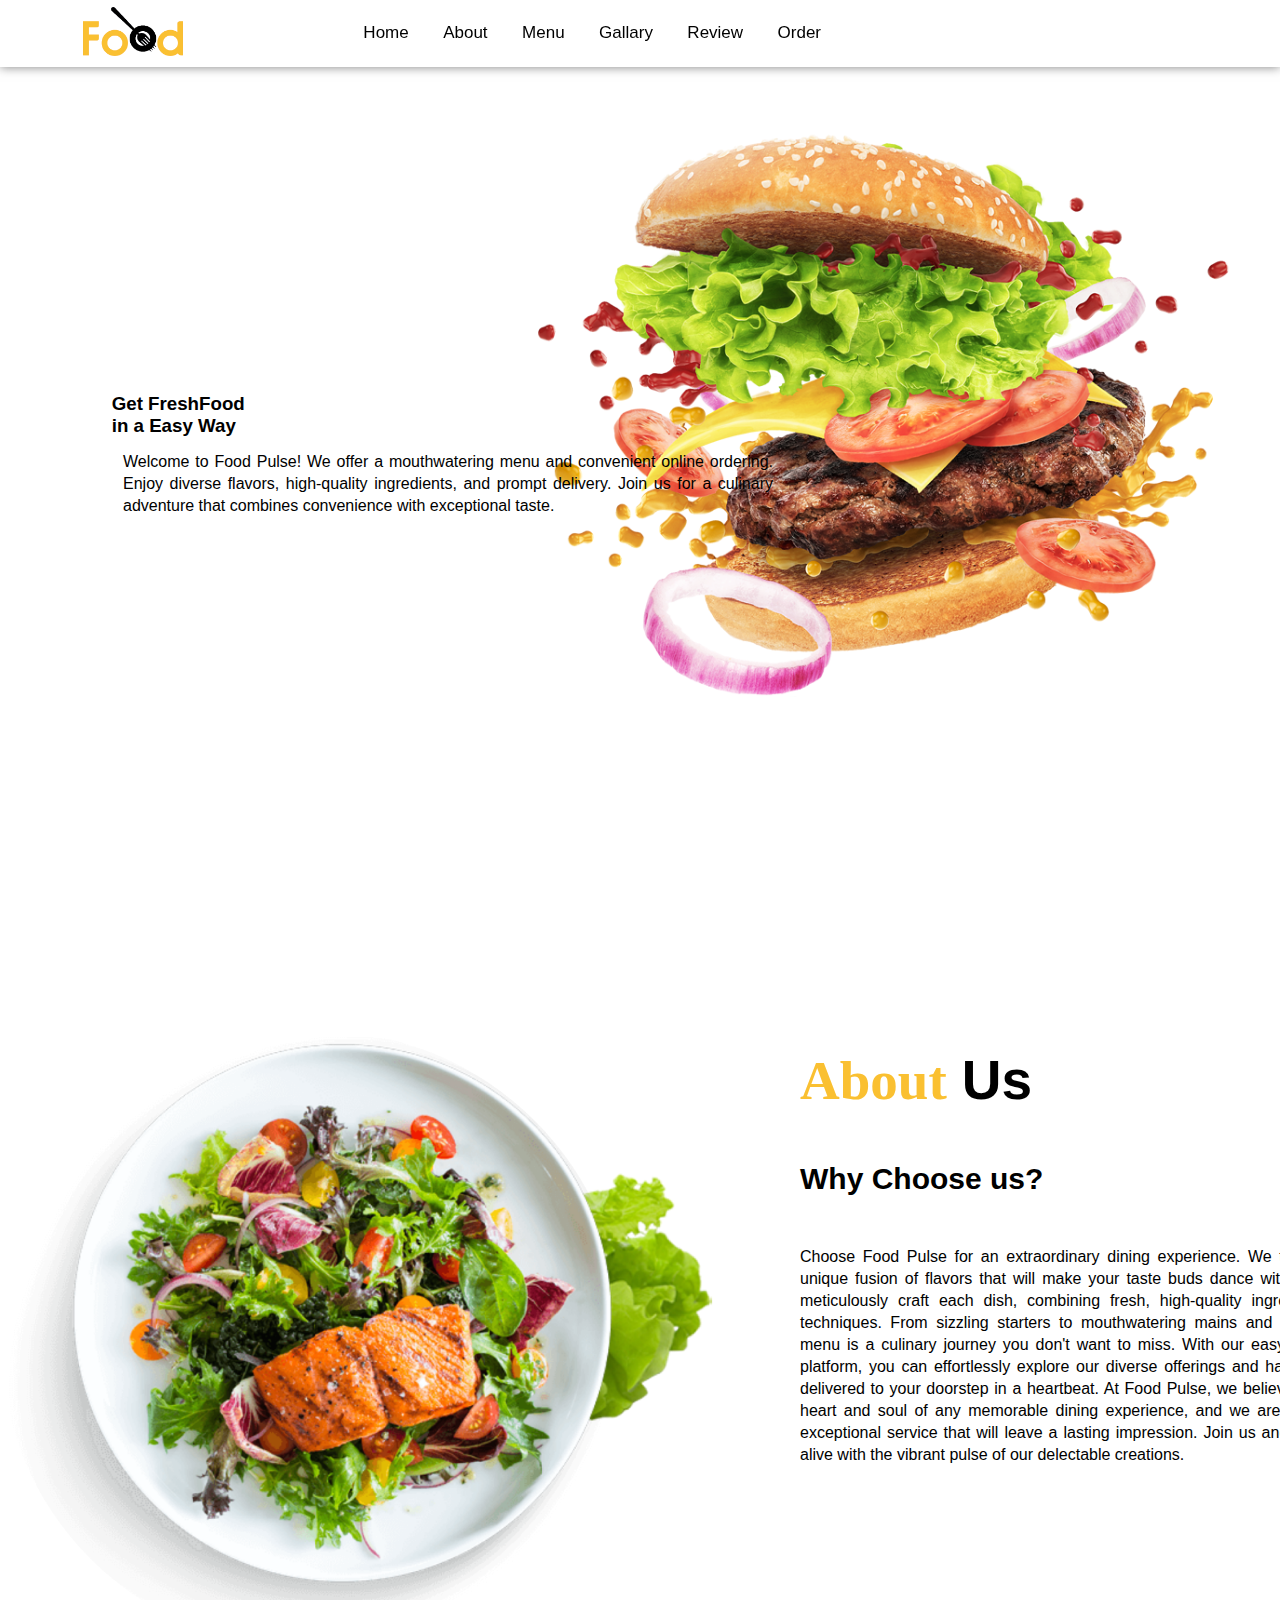
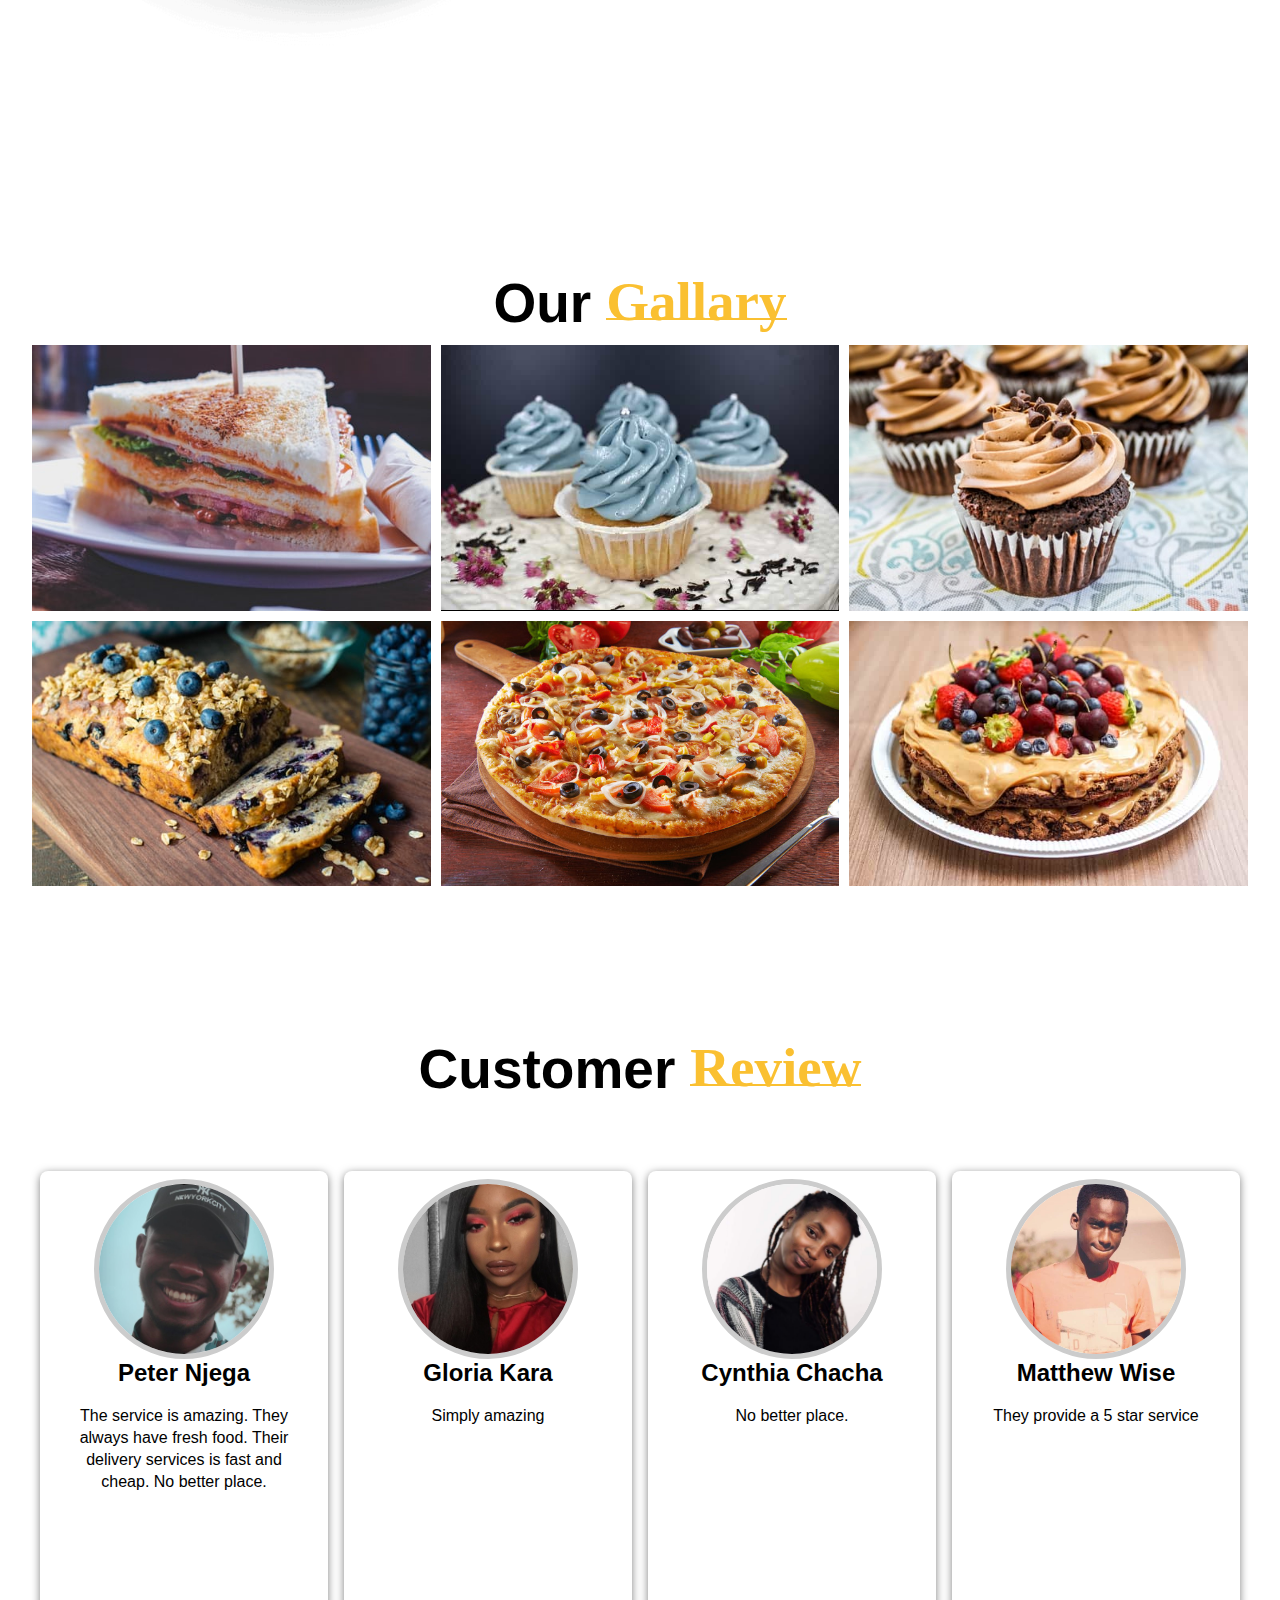
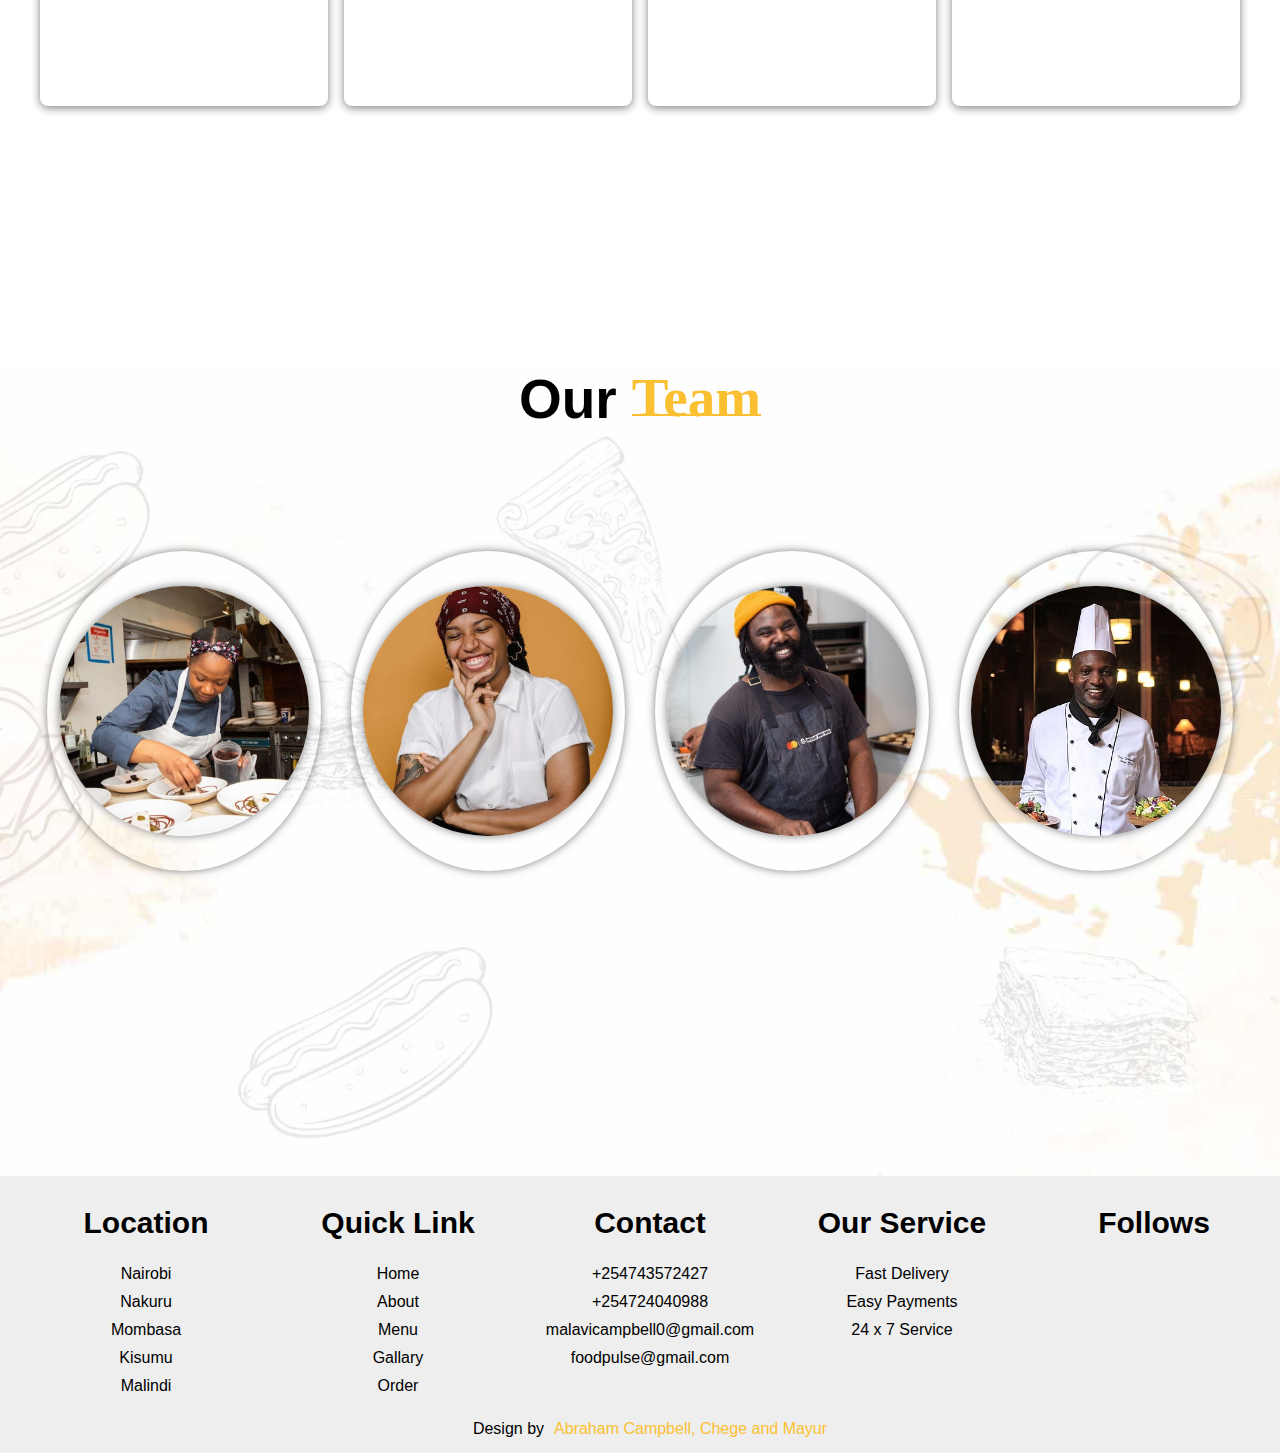
<file: Food Website/index.html>
<!DOCTYPE html>
<html lang="en">

<head>
    <meta charset="UTF-8">
    <meta http-equiv="X-UA-Compatible" content="IE=edge">
    <meta name="viewport" content="width=device-width, initial-scale=1.0">
    <title>Food Pulse Resturant</title>
    <link rel="stylesheet" href="style.css">
    <link rel="stylesheet" href="https://cdnjs.cloudflare.com/ajax/libs/font-awesome/6.1.1/css/all.min.css"
        integrity="sha512-KfkfwYDsLkIlwQp6LFnl8zNdLGxu9YAA1QvwINks4PhcElQSvqcyVLLD9aMhXd13uQjoXtEKNosOWaZqXgel0g=="
        crossorigin="anonymous" referrerpolicy="no-referrer" />
</head>

<body>

    <section id="Home">
        <nav>
            <div class="logo">
                <img src="image/logo.png">
            </div>

            <ul class="nav-links">
                <li><a href="#Home">Home</a></li>
                <li><a href="#About">About</a></li>
                <li><a href="menu.html">Menu</a></li>
                <li><a href="#Gallary">Gallary</a></li>
                <li><a href="#Review">Review</a></li>
                <li><a href="order.html">Order</a></li>
            </ul>

            <div class="icon">
                <i class="fa-solid fa-magnifying-glass"></i>
                <i class="fa-solid fa-heart"></i>
                <i class="fa-solid fa-cart-shopping"></i>
            </div>

            <div class="burger">
                <div></div>
                <div></div>
                <div></div>
            </div>

        </nav>

        <div class="main">

            <div class="men_text">
                <h3>Get Fresh<span>Food</span><br>in a Easy Way</h3>
            </div>

            <div class="main_image">
                <img src="image/main_img.png">
            </div>

        </div>

        <p>
            Welcome to Food Pulse! We offer a mouthwatering menu and convenient online ordering. Enjoy diverse flavors,
            high-quality ingredients, and prompt delivery. Join us for a culinary adventure that combines convenience
            with exceptional taste.
        </p>


    </section>



    <!--About-->

    <div class="about" id="About">
        <div class="about_main">

            <div class="image">
                <img src="image/Food-Plate.png">
            </div>

            <div class="about_text">
                <h1><span>About</span>Us</h1>
                <h3>Why Choose us?</h3>
                <p>
                    Choose Food Pulse for an extraordinary dining experience.
                    We take pride in offering a unique fusion of flavors that will make your taste buds dance with joy.
                    Our expert chefs meticulously craft each dish, combining fresh, high-quality ingredients with
                    innovative techniques.
                    From sizzling starters to mouthwatering mains and heavenly desserts, our menu is a culinary journey
                    you don't want to miss.
                    With our easy-to-use online ordering platform, you can effortlessly explore our diverse offerings
                    and have your favorite dishes delivered to your doorstep in a heartbeat.
                    At Food Pulse, we believe that great food is the heart and soul of any memorable dining experience,
                    and we are dedicated to providing exceptional service that will leave a lasting impression.
                    Join us and let your senses come alive with the vibrant pulse of our delectable creations.
                </p>
            </div>

        </div>

      
    </div>



    <!--Menu-->

    




    <!--Gallary-->

   

    <div class="gallary" id="Gallary">
        <h1>Our<span>Gallary</span></h1>

        <div class="gallary_image_box">
            <div class="gallary_image">
                <img src="image/gallary_1.jpg">

                <h3>Food</h3>
                <p>
                    1
                </p>
                <a href="#" class="gallary_btn">Order Now</a>
            </div>

            <div class="gallary_image">
                <img src="image/gallary_2.jpg">

                <h3>Food</h3>
                <p>
                    2
                </p>
                <a href="#" class="gallary_btn">Order Now</a>
            </div>

            <div class="gallary_image">
                <img src="image/gallary_3.jpg">

                <h3>Food</h3>
                <p>
                    3
                </p>
                <a href="#" class="gallary_btn">Order Now</a>
            </div>

            <div class="gallary_image">
                <img src="image/gallary_4.jpg">

                <h3>Food</h3>
                <p>
                    4
                </p>
                <a href="#" class="gallary_btn">Order Now</a>
            </div>

            <div class="gallary_image">
                <img src="image/gallary_5.jpg">

                <h3>Food</h3>
                <p>
                    5
                </p>
                <a href="#" class="gallary_btn">Order Now</a>
            </div>

            <div class="gallary_image">
                <img src="image/gallary_6.jpg">

                <h3>Food</h3>
                <p>
                    6
                </p>
                <a href="#" class="gallary_btn">Order Now</a>
            </div>

        </div>

    </div>




    <!--Review-->

    <div class="review" id="Review">
        <h1>Customer<span>Review</span></h1>

        <div class="review_box">
            <div class="review_card">

                <div class="review_profile">
                    <img src="image/customer review.jpg">
                </div>

                <div class="review_text">
                    <h2 class="name">Peter Njega</h2>

                    <div class="review_icon">
                        <i class="fa-solid fa-star"></i>
                        <i class="fa-solid fa-star"></i>
                        <i class="fa-solid fa-star"></i>
                        <i class="fa-solid fa-star"></i>
                        <i class="fa-solid fa-star-half-stroke"></i>
                    </div>

                    <div class="review_social">
                        <i class="fa-brands fa-facebook-f"></i>
                        <i class="fa-brands fa-instagram"></i>
                        <i class="fa-brands fa-twitter"></i>
                        <i class="fa-brands fa-linkedin-in"></i>
                    </div>

                    <p>
                        The service is amazing. They always have fresh food. Their delivery services is fast and cheap. 
                        No better place.
                    </p>

                </div>

            </div>

            <div class="review_card">

                <div class="review_profile">
                    <img src="image/customer review2.jpg">
                </div>

                <div class="review_text">
                    <h2 class="name">Gloria Kara</h2>

                    <div class="review_icon">
                        <i class="fa-solid fa-star"></i>
                        <i class="fa-solid fa-star"></i>
                        <i class="fa-solid fa-star"></i>
                        <i class="fa-solid fa-star"></i>
                        <i class="fa-solid fa-star-half-stroke"></i>
                    </div>

                    <div class="review_social">
                        <i class="fa-brands fa-facebook-f"></i>
                        <i class="fa-brands fa-instagram"></i>
                        <i class="fa-brands fa-twitter"></i>
                        <i class="fa-brands fa-linkedin-in"></i>
                    </div>

                    <p>
                        Simply amazing
                    </p>

                </div>

            </div>

            <div class="review_card">

                <div class="review_profile">
                    <img src="image/customer review3.jpg">
                </div>

                <div class="review_text">
                    <h2 class="name">Cynthia Chacha</h2>

                    <div class="review_icon">
                        <i class="fa-solid fa-star"></i>
                        <i class="fa-solid fa-star"></i>
                        <i class="fa-solid fa-star"></i>
                        <i class="fa-solid fa-star"></i>
                        <i class="fa-solid fa-star-half-stroke"></i>
                    </div>

                    <div class="review_social">
                        <i class="fa-brands fa-facebook-f"></i>
                        <i class="fa-brands fa-instagram"></i>
                        <i class="fa-brands fa-twitter"></i>
                        <i class="fa-brands fa-linkedin-in"></i>
                    </div>

                    <p>
                       No better place.
                    </p>

                </div>

            </div>

            <div class="review_card">

                <div class="review_profile">
                    <img src="image/customer review4.jpg">
                </div>

                <div class="review_text">
                    <h2 class="name">Matthew Wise</h2>

                    <div class="review_icon">
                        <i class="fa-solid fa-star"></i>
                        <i class="fa-solid fa-star"></i>
                        <i class="fa-solid fa-star"></i>
                        <i class="fa-solid fa-star"></i>
                        <i class="fa-solid fa-star-half-stroke"></i>
                    </div>

                    <div class="review_social">
                        <i class="fa-brands fa-facebook-f"></i>
                        <i class="fa-brands fa-instagram"></i>
                        <i class="fa-brands fa-twitter"></i>
                        <i class="fa-brands fa-linkedin-in"></i>
                    </div>

                    <p>
                        They provide a 5 star service
                    </p>

                </div>

            </div>

        </div>

    </div>

    



    <!--Order-->

    



    <!--Team-->

    <div class="team">
        <h1>Our<span>Team</span></h1>

        <div class="team_box">
            <div class="profile">
                <img src="image/chef1.jpg">

                <div class="info">
                    <h2 class="name">Chef</h2>
                    <p class="bio">1</p>

                    <div class="team_icon">
                        <i class="fa-brands fa-facebook-f"></i>
                        <i class="fa-brands fa-twitter"></i>
                        <i class="fa-brands fa-instagram"></i>
                    </div>

                </div>

            </div>

            <div class="profile">
                <img src="image/chef2.jpg">

                <div class="info">
                    <h2 class="name">Chef</h2>
                    <p class="bio">2.</p>

                    <div class="team_icon">
                        <i class="fa-brands fa-facebook-f"></i>
                        <i class="fa-brands fa-twitter"></i>
                        <i class="fa-brands fa-instagram"></i>
                    </div>

                </div>

            </div>

            <div class="profile">
                <img src="image/chef3.jpg">

                <div class="info">
                    <h2 class="name">Chege Frantez</h2>
                    <p class="bio">3</p>

                    <div class="team_icon">
                        <i class="fa-brands fa-facebook-f"></i>
                        <a href="https://twitter.com/FrantezChege" target="_blank">
                            <i class="fa-brands fa-twitter"></i>
                        </a>
                        
                        <i class="fa-brands fa-instagram"></i>
                    </div>

                </div>

            </div>

            <div class="profile">
                <img src="image/chef4.jpg">

                <div class="info">
                    <h2 class="name">Chef</h2>
                    <p class="bio">4</p>

                    <div class="team_icon">
                        <i class="fa-brands fa-facebook-f"></i>
                        <i class="fa-brands fa-twitter"></i>
                        <i class="fa-brands fa-instagram"></i>
                    </div>

                </div>

            </div>

        </div>

    </div>



    <!--Footer-->

    <footer>
        <div class="footer_main">

            <div class="footer_tag">
                <h2>Location</h2>
                <p>Nairobi</p>
                <p>Nakuru</p>
                <p>Mombasa</p>
                <p>Kisumu</p>
                <p>Malindi</p>
            </div>

            <div class="footer_tag">
                <h2>Quick Link</h2>
                <p>Home</p>
                <p>About</p>
                <p>Menu</p>
                <p>Gallary</p>
                <p>Order</p>
            </div>

            <div class="footer_tag">
                <h2>Contact</h2>
                <p>+254743572427</p>
                <p>+254724040988</p>
                <p>malavicampbell0@gmail.com</p>
                <p>foodpulse@gmail.com</p>
            </div>

            <div class="footer_tag">
                <h2>Our Service</h2>
                <p>Fast Delivery</p>
                <p>Easy Payments</p>
                <p>24 x 7 Service</p>
            </div>

            <div class="footer_tag">
                <h2>Follows</h2>
                <i class="fa-brands fa-facebook-f"></i>
                <i class="fa-brands fa-twitter"></i>
                <i class="fa-brands fa-instagram"></i>
                <i class="fa-brands fa-linkedin-in"></i>
            </div>

        </div>

        <p class="end">Design by<span><i class="fa-solid fa-face-grin"></i> Abraham Campbell, Chege and Mayur</span></p>

    </footer>




</body>

</html>
</file>
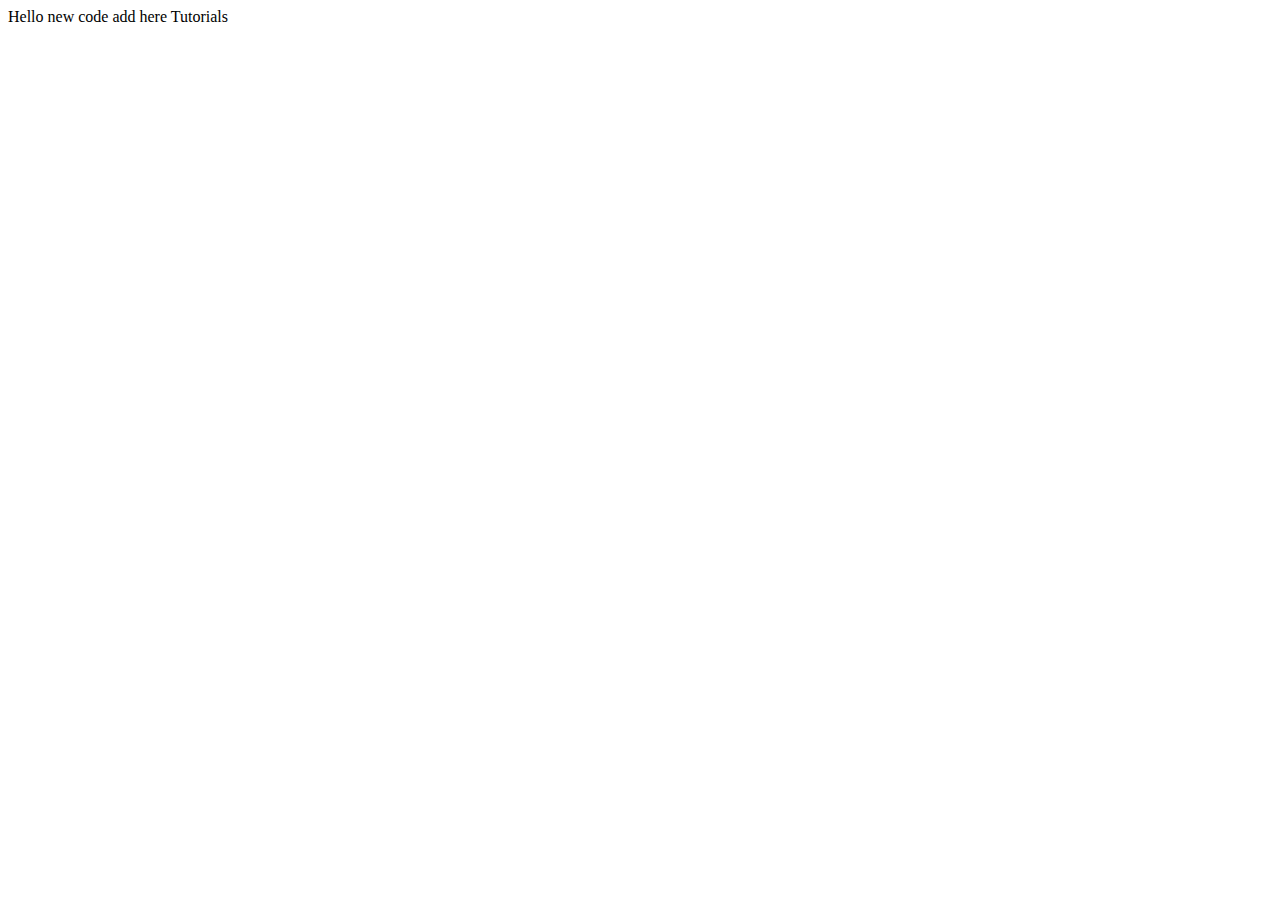
<file: index2.html>
<!DOCTYPE html>
<html lang="en">
<head>
    <meta charset="UTF-8">
    <meta name="viewport" content="width=device-width, initial-scale=1.0">
    <title>Document</title>
</head>
<body>
    Hello new code add here
    Tutorials
</body>
</html>
</file>
<file: Food Website/style.css>
*{
    margin: 0;
    padding: 0;
    box-sizing: border-box;
    font-family: sans-serif;
}

html{
    scroll-behavior: smooth;
}

section{
    width: 100%;
    height: 100vh;
}

section nav{
    display: flex;
    justify-content: space-around;
    align-items: center;
    position: fixed;
    right: 0;
    left: 0;
    background: white;
    box-shadow: 0 0 10px rgba(0,0,0,0.5);
    z-index: 1000;
}

section nav .logo img{
    width: 100px;
    cursor: pointer;
    margin: 7px 0;
}

section nav ul{
    list-style: none;
}

section nav ul li{
    display: inline-block;
    margin: 0 15px;
}

section nav ul li a{
    text-decoration: none;
    color: #000;
    font-weight: 500;
    font-size: 17px;
    transition: 0.1s;
}

section nav ul li a::after{
    content: '';
    width: 0;
    height: 2px;
    background: #fac031;
    display: block;
    transition: 0.2s linear;
}

section nav ul li a:hover::after{
    width: 100%;
}

section nav ul li a:hover{
    color: #fac031;
}

section nav .icon i{
    font-size: 18px;
    color: #000;
    margin: 0 5px;
    cursor: pointer;
    transition: 0.3s;
}

section nav .icon i:hover{
    color: #fac031;
}

section .main{
    display: flex;
    align-items: center;
    justify-content: space-around;
    position: relative;
    top: 130px;
}

section .main .men_text h1{
    font-size: 60px;
    position: relative;
    top: -90px;
    left: 20px;
}

section .main .men_text h1 span{
    margin-left: 15px;
    color: #fac031;
    font-family: mv boli;
    line-height: 22px;
    font-size: 70px;
}

section .main .main_image img{
    width: 700px;
    position: relative;
    left: 70px;
}

section p{
    width: 650px;
    text-align: justify;
    position: relative;
    left: 123px;
    bottom: 120px;
    line-height: 22px;
}

section .main_btn{
    background: #fac031;
    position: relative;
    left: 123px;
    bottom: 30px;
    width: 150px;
    cursor: pointer;
    padding: 12px 25px;
}

section .main_btn a{
    color: #fff;
    margin-right: 5px;
    text-decoration: none;
}

section .main_btn i{
    color: #fff;
    transition: 0.3s;
}

section .main_btn:hover i{
    transform: translateX(7px);
}
@media (max-width: 600px) {
    section .main {
        flex-direction: column;
        align-items: center;
    }

    .about .about_main {
        flex-direction: column;
        align-items: center;
    }

    .review .review_box {
        flex-direction: column;
        align-items: center;
    }

    .team .team_box {
        flex-direction: column;
        align-items: center;
    }
}




/*About*/

.about{
    width: 100%;
    height: 100vh;
    padding: 70px 0;
}

.about .about_main{
    display: flex;
    align-items: center;
    justify-content: space-around;
}

.about .about_main .image img{
    width: 800px;
    position: relative;
    top: 60px;
}

.about .about_main .about_text h1 span{
    color: #fac031;
    margin-right: 15px;
    font-family: mv boli;
}

.about .about_main .about_text h1{
    font-size: 55px;
    position: relative;
    bottom: 50px;
}

.about .about_main .about_text h3{
    font-size: 30px;
    margin: 0 0 50px 0;
}

.about .about_main .about_text p{
    width: 650px;
    text-align: justify;
    margin-right: 30px;
    line-height: 22px;
}

.about .about_btn{
    background: #fac031;
    padding: 12px 25px;
    text-decoration: none;
    color: #fff;
    position: relative;
    left: 55%;
    bottom: 30px;
}



/*Menu*/

.menu{
    width: 100%;
    padding: 70px 0;
}

.menu h1{
    font-size: 55px;
    display: flex;
    align-items: center;
    justify-content: center;
    margin-bottom: 30px;
}

.menu h1 span{
    color: #fac031;
    margin-left: 15px;
    font-family: mv boli;
}

.menu h1 span::after{
    content: '';
    width: 100%;
    height: 2px;
    background: #fac031;
    display: block;
    position: relative;
    bottom: 15px;
}

.menu .menu_box{
    width: 95%;
    margin: 0 auto;
    display: grid;
    grid-template-columns: 1fr 1fr 1fr 1fr;
    grid-gap: 15px;
}

.menu .menu_box .menu_card{
    width: 325px;
    height: 480px;
    padding-top: 10px;
    margin-bottom: 20px;
    box-shadow: 0 0 10px rgba(0,0,0,0.2);
}

.menu .menu_box .menu_card .menu_image{
    width: 300px;
    height: 245px;
    margin: 0 auto;
    overflow: hidden;
}

.menu .menu_box .menu_card .menu_image img{
    width: 100%;
    height: 100%;
    object-fit: cover;
    object-position: center;
    transition: 0.3s;
}

.menu .menu_box .menu_card .menu_image:hover img{
    transform: scale(1.1);
}

.menu .menu_box .menu_card .small_card{
    width: 45px;
    height: 45px;
    float: right;
    position: relative;
    top: -240px;
    right: -8px;
    opacity: 0;
    border-radius: 7px;
    transition: 0.3s;
}

.menu .menu_box .menu_card:hover .small_card{
    position: relative;
    top: -240px;
    right: 20px;
    opacity: 1;
}

.menu .menu_box .menu_card .small_card i{
    font-size: 25px;
    display: flex;
    align-items: center;
    justify-content: center;
    line-height: 50px;
    color: #000;
    cursor: pointer;
    text-shadow: 0 0 6px #000;
    transition: 0.2s;
}

.menu .menu_box .menu_card .small_card i:hover{
    color: #fac031;
}

.menu .menu_box .menu_card .menu_info h2{
    width: 60%;
    text-align: center;
    margin: 10px auto 10px auto;
    font-size: 25px;
    color: #fac031;
}

.menu .menu_box .menu_card .menu_info p{
    text-align: center;
    margin-top: 8px;
    line-height: 21px;
}

.menu .menu_box .menu_card .menu_info h3{
    text-align: center;
    margin-top: 10px;
}

.menu .menu_box .menu_card .menu_info .menu_icon{
    color: #fac031;
    text-align: center;
    margin: 10px 0 10px 0;
}

.menu .menu_box .menu_card .menu_info .menu_btn{
    display: flex;
    align-items: center;
    justify-content: center;
    text-decoration: none;
    color: white;
    background: #000;
    padding: 8px 10px;
    margin: 0 80px;
    transition: 0.3s;
}



/*Gallary*/

.gallary{
    width: 100%;
    padding: 70px 0;
}

.gallary h1{
    font-size: 55px;
    display: flex;
    align-items: center;
    justify-content: center;
}

.gallary h1 span{
    margin-left: 15px;
    color: #fac031;
    font-family: mv boli;
}

.gallary h1 span::after{
    content: '';
    width: 100%;
    height: 2px;
    background: #fac031;
    display: block;
    position: relative;
    bottom: 15px;
}

.gallary .gallary_image_box{
    width: 95%;
    margin: 10px auto;
    display: grid;
    grid-template-columns: 1fr 1fr 1fr;
    grid-gap: 10px;
}

.gallary .gallary_image_box .gallary_image{
    display: flex;
    align-items: center;
    justify-content: center;
    background: black;
}

.gallary .gallary_image_box .gallary_image img{
    width: 100%;
    transition: .3s;
}

.gallary .gallary_image_box .gallary_image:hover img{
    opacity: 0.4;
}

.gallary .gallary_image_box .gallary_image h3{
    position: absolute;
    font-size: 35px;
    margin-bottom: 130px;
    color: #fac031;
    font-family: polo;
    z-index: 5;
    opacity: 0;
    transition: 0.3s;
}

.gallary .gallary_image_box .gallary_image:hover h3{
    opacity: 1;
}

.gallary .gallary_image_box .gallary_image p{
    position: absolute;
    width: 400px;
    margin-top: 30px;
    text-align: center;
    color: white;
    line-height: 22px;
    opacity: 0;
    z-index: 5;
    transition: 0.3s;
}

.gallary .gallary_image_box .gallary_image:hover p{
    opacity: 1;
}

.gallary .gallary_image_box .gallary_image .gallary_btn{
    position: absolute;
    margin-top: 180px;
    color: #000;
    background: #fac031;
    padding: 7px 25px;
    text-decoration: none;
    opacity: 0;
    transform: translateY(45px);
    z-index: 5;
    transition: 0.3s;
}

.gallary .gallary_image_box .gallary_image:hover .gallary_btn{
    opacity: 1;
    transform: translateY(0);
}
@media (min-width: 601px) and (max-width: 1024px) {
    .gallary .gallary_image_box {
        grid-template-columns: 1fr 1fr;
    }

    .review .review_box {
        flex-direction: row;
        flex-wrap: wrap;
    }

    .team .team_box {
        flex-direction: row;
        flex-wrap: wrap;
    }
}



/*Review*/

.review{
    width: 100%;
    height: 100vh;
    padding: 70px 0;
    margin-bottom: 100px; /* Increase margin to the bottom of the review section */
}

.review h1{
    font-size: 55px;
    display: flex;
    align-items: center;
    justify-content: center;
}

.review h1 span{
    margin-left: 15px;
    color: #fac031;
    font-family: mv boli;
}

.review h1 span::after{
    content: '';
    width: 100%;
    height: 2px;
    background: #fac031;
    position: relative;
    bottom: 15px;
    display: block;
}

.review .review_box{
    width: 95%;
    margin: 70px auto;
    display: flex;
}

.review .review_box .review_card{
    width: 350px;
    height: 535px;
    box-shadow: 0 2px 8px rgba(0,0,0,0.5);
    border-radius: 8px;
    padding: 8px 20px;
    margin: 0 8px;
}

.review .review_box .review_card .review_profile{
    display: flex;
    align-items: center;
    justify-content: center;
    position: relative;
    transition: 0.3s;
}

.review .review_box .review_card:hover .review_profile{
    transform: translateY(-60px);
}

.review .review_box .review_card .review_profile img{
    width: 180px;
    height: 180px;
    object-fit: cover;
    object-position: center;
    border-radius: 50%;
    border: 5px solid #cccccc;
}

.review .review_box .review_card .review_text{
    text-align: center;
}

.review .review_box .review_card .review_text .name{
    color: #000;
    transition: 0.3s;
}

.review .review_box .review_card:hover .review_text .name{
    transform: translateY(-50px);
}

.review .review_box .review_card .review_text .review_icon{
    color: #fac031;
    transition: 0.3s;
}

.review .review_box .review_card:hover .review_text .review_icon{
    transform: translateY(-30px);
}

.review .review_box .review_card .review_text .review_social i{
    margin: 5px 1px;
    font-size: 15px;
    opacity: 0;
    cursor: pointer;
    transition: 0.3s;
}

.review .review_box .review_card:hover .review_text .review_social i{
    opacity: 1;
    transform: translateY(-8px);
}

.review .review_box .review_card .review_text p{
    text-align: center;
    line-height: 22px;
    transition: 0.3s;
}

.review .review_box .review_card:hover .review_text p{
    margin-top: 5px;
}



/*Order*/

.order{
    width: 100%;
    height: 100vh;
    padding: 70px 0;
    background-image: url(image/bg2.jpg);
    background-size: cover;
    background-position: center;
}

.order h1{
    display: flex;
    align-items: center;
    justify-content: center;
    color: #000;
    font-size: 55px;
}

.order h1 span{
    color: #fac031;
    margin-right: 15px;
    font-family: mv boli;
}

.order h1 span::after{
    content: '';
    width: 100%;
    height: 2px;
    background: #fac031;
    display: block;
    position: relative;
    bottom: 15px;
}

.order .order_main{
    display: flex;
    align-items: center;
    justify-content: space-around;
}

.order .order_main .order_image img{
    width: 600px;
}

.order .order_main form{
    display: grid;
    grid-template-columns: 1fr 1fr;
    grid-gap: 0 10px;
}

.order .order_main form .input p{
    line-height: 25px;
}

.order .order_main form .input{
    margin: 5px;
}

.order .order_main form .input input{
    width: 300px;
    height: 35px;
    padding: 0 10px;
    border: 2px solid #cccccc;
    background: #eeeeee;
    outline: none;
    border-radius: 3px;
}

.order .order_main form .input input:focus{
    border: 2px solid #fac031;
}

.order .order_main form .order_btn{
    padding: 10px 0;
    background: #fac031;
    color: white;
    width: 40%;
    text-align: center;
    margin-top: 20px;
    text-decoration: none;
}




/*Team*/

.team{
    width: 100%;
    height: 90vh;
    background-image: url(image/bg1.jpg);
    background-size: cover;
    background-position: center;
    margin-top: 100px; /* Increase margin to the top of the team section */
}

.team h1{
    display: flex;
    align-items: center;
    justify-content: center;
    font-size: 55px;
    margin-bottom: 15px;
}

.team h1 span{
    color: #fac031;
    margin-left: 15px;
    font-family: mv boli;
}

.team h1 span::after{
    content: '';
    width: 100%;
    height: 2px;
    background: #fac031;
    display: block;
    position: relative;
    bottom: 15px;
}

.team .team_box{
    width: 95%;
    margin: 0 auto;
    display: flex;
    align-items: center;
    justify-content: center;
    position: relative;
    top: 13%;
}

.team .team_box .profile{
    width: 320px;
    height: 320px;
    border-radius: 50%;
    margin: 0 15px;
    display: flex;
    align-items: center;
    justify-content: center;
    position: relative;
    box-shadow: 0 0 8px rgba(0,0,0,0.5);
    transition: 0.4s;
}

.team .team_box .profile:hover{
    border-radius: 20px;
    height: 320px;
}

.team .team_box .profile img{
    width: 250px;
    height: 250px;
    object-fit: cover;
    object-position: center;
    border-radius: 50%;
    cursor: pointer;
    box-shadow: 0 0 8px rgba(0,0,0,0.5);
    z-index: 2;
    transition: 0.4s;
}

.team .team_box .profile:hover img{
    border-radius: 20px;
    margin-top: -230px;
}

.team .team_box .profile .info{
    position: absolute;
    text-align: center;
    top: 25%;
    transition: 0.4s;
}

.team .team_box .profile:hover .info{
    top: 60%;
}

.team .team_box .profile .info .name{
    color: #fac031;
    margin-bottom: 15px;
}

.team .team_box .profile .info .bio{
    width: 70%;
    text-align: center;
    margin: 0 auto 10px auto;
}

.team .team_box .profile .info .team_icon i{
    margin: 10px 5px 5px 0;
    cursor: pointer;
    transition: 0.3s;
}

.team .team_box .profile .info .team_icon i:hover{
    color: #fac031;
}



/*Footer*/

footer{
    width: 100%;
    padding: 30px 0 0 20px;
    background: #eeeeee;
}

footer .footer_main{
    display: grid;
    grid-template-columns: 1fr 1fr 1fr 1fr 1fr;
}

footer .footer_main .footer_tag{
    text-align: center;
}

footer .footer_main .footer_tag h2{
    color: #000;
    margin-bottom: 25px;
    font-size: 30px;
}

footer .footer_main .footer_tag p{
    margin: 10px 0;
}

footer .footer_main .footer_tag i{
    margin: 0 5px;
    cursor: pointer;
}

footer .footer_main .footer_tag i:hover{
    color: #fac031;
}

footer .end{
    display: flex;
    align-items: center;
    justify-content: center;
    padding: 15px;
}

footer .end span{
    color: #fac031;
    margin-left: 10px;
}

::-webkit-scrollbar{
    width: 13px;
}

::-webkit-scrollbar-track{
    border-radius: 15px;
    box-shadow: inset 0 0 5px rgba(0,0,0,0.5);
}

::-webkit-scrollbar-thumb{
    background: #fac031;
    border-radius: 15px;
}
</file>
